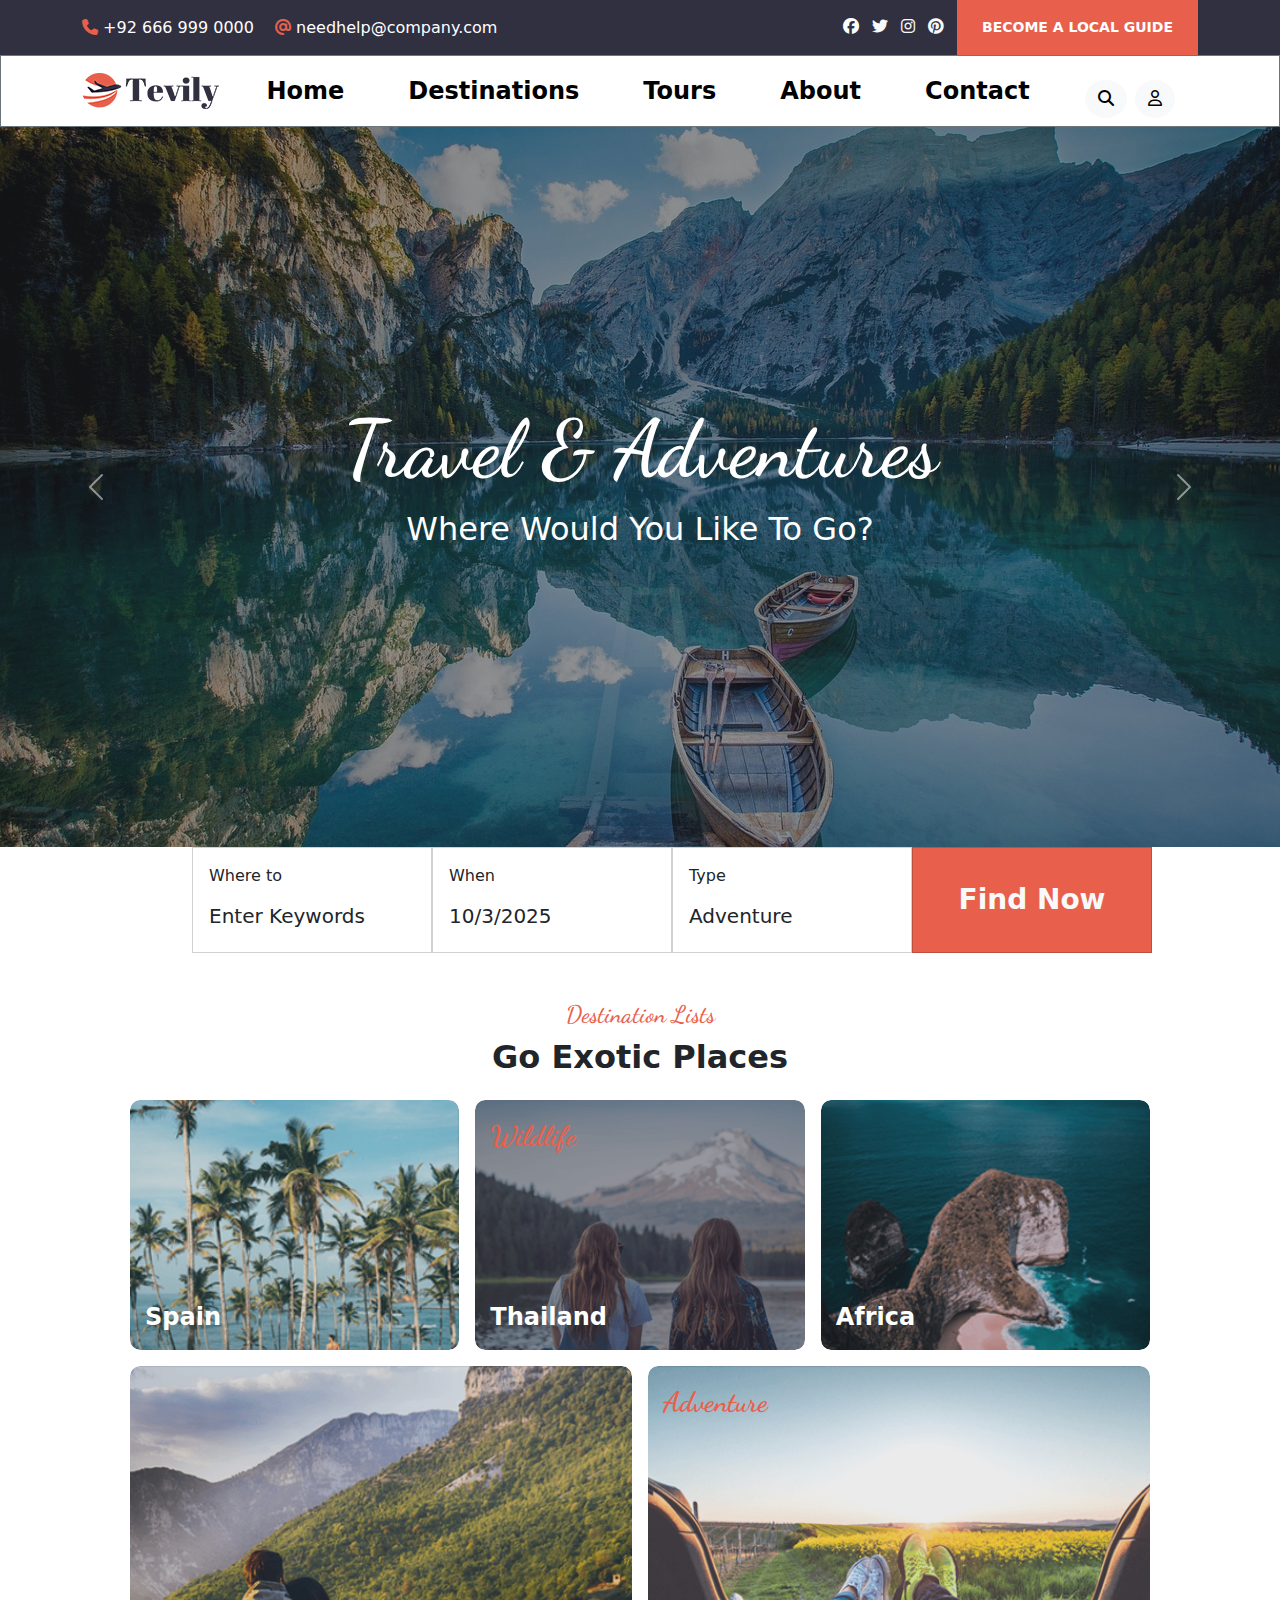
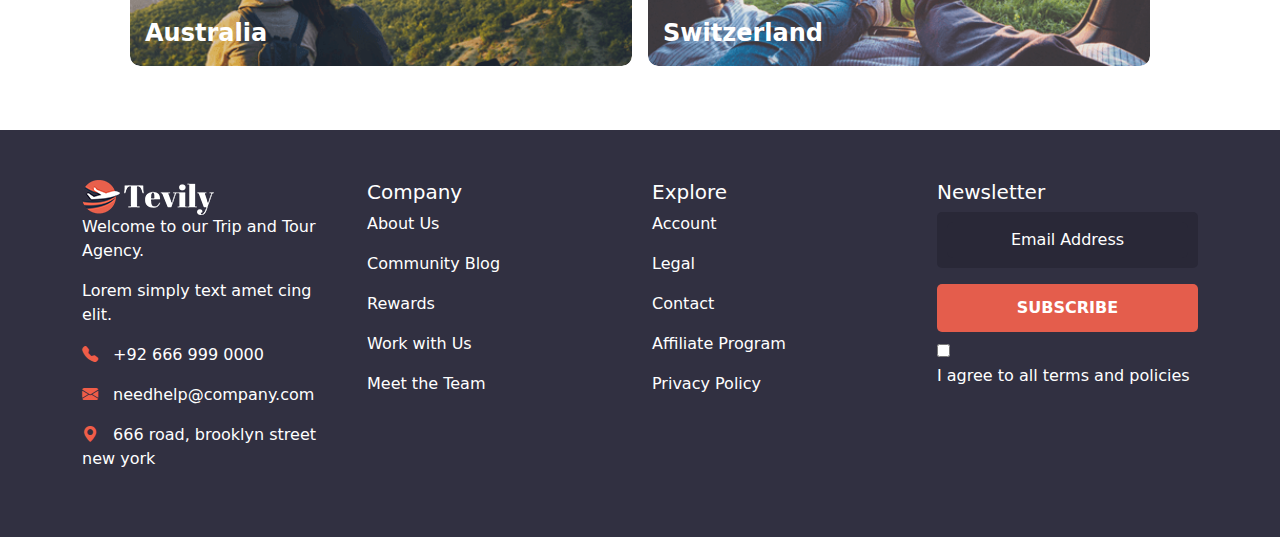
<file: index.html>
<!DOCTYPE html>
<html lang="en">

<head>
  <meta charset="UTF-8" />
  <meta name="viewport" content="width=device-width, initial-scale=1" />
  <title>Tevily </title>
  <!-- ANIMATE.CSS  -->
  <link rel="stylesheet" href="https://cdnjs.cloudflare.com/ajax/libs/animate.css/4.1.1/animate.min.css" />
  <!-- FONTAWSOME  -->
  <link rel="stylesheet" href="https://cdnjs.cloudflare.com/ajax/libs/font-awesome/6.7.2/css/all.min.css" />
  <!-- BOOSTRAP ICONS -->
  <link rel="stylesheet" href="https://cdn.jsdelivr.net/npm/bootstrap-icons/font/bootstrap-icons.css">
  <!-- BOOTSTRAP  -->
  <link href="https://cdn.jsdelivr.net/npm/bootstrap@5.3.0/dist/css/bootstrap.min.css" rel="stylesheet" />
  <!-- <script src="https://cdn.jsdelivr.net/npm/bootstrap@5.3.0/dist/js/bootstrap.bundle.min.js"></script> -->
  <!-- CSS STYLE SHEET -->
  <link rel="stylesheet" href="style.css" />
</head>

<body>
  <!-- Topbar -->
  <div class="topbar text-light">
    <div class="container d-flex justify-content-between align-items-center">
      <div>
        <span><i class="fa-solid fa-phone"></i></span>
        <span class="text-white me-lg-3">+92 666 999 0000</span>
        <span><i class="fa-solid fa-at"></i> </span>
        <span class="text-white"> needhelp@company.com</span>
      </div>
      <div>
        <a href="https:www.facebook.com" class="text-white me-2"><i class="fa-brands fa-facebook"></i></a>
        <a href="https:www.twitter.com" class="text-light me-2"><i class="fa-brands fa-twitter"></i></a>
        <a href="https:www.instagram.com" class="text-light me-2"><i class="fa-brands fa-instagram"></i></a>
        <a href="https:www.printerest.com" class="text-light me-2"><i class="fa-brands fa-pinterest"></i></a>
        <a href="#" class="topbar-btn btn btn-sm py-lg-3 px-lg-4 py-md-3 px-md-3 rounded-0 fw-semibold">BECOME A LOCAL
          GUIDE</a>
      </div>
    </div>
  </div>

  <!-- Navbar -->
  <nav class="navbar navbar-expand-lg bg-white position-sticky top-0 border border-secondary z-3">
    <div class="container ">
      <a class="navbar-brand fw-bold" href="index.html">
        <img src="images/brand-logo.png" alt="Logo" />
      </a>
      <button class="navbar-toggler" type="button" data-bs-toggle="collapse" data-bs-target="#navbarNav">
        <span class="navbar-toggler-icon"></span>
      </button>
      <div class="collapse navbar-collapse justify-content-around fs-4" id="navbarNav">
        <ul class="navbar-nav fw-semibold gap-lg-5 gap-md-3 text-center">
          <li class="nav-links nav-item">
            <a class="navs nav-link active" href="index.html">Home</a>
          </li>
          <li class="nav-links nav-item ">
            <a class="navs nav-link active" href="testing.html">Destinations</a>
          </li>
          <li class="nav-links nav-item">
            <a class="navs nav-link active" href="tour.html">Tours</a>
          </li>
          <li class="nav-links nav-item">
            <a class="navs nav-link active" href="about.html">About</a>
          </li>
          <li class="nav-links nav-item">
            <a class="navs nav-link active" href="contact.html">Contact</a>
          </li>
        </ul>

        <div class="d-lg-flex text-center mt-3">
          <button class="nav-btn btn btn-light rounded-circle me-2 ">
            <i class="fa-solid fa-magnifying-glass"></i>
          </button>
          <button class="nav-btn btn btn-light rounded-circle">
            <i class="fa-regular fa-user"></i>
          </button>
        </div>
      </div>
    </div>
  </nav>
  <!-- HERO SECTION  -->
  <div id="carouselExampleAutoplaying" class="carousel slide" data-bs-ride="carousel" data-bs-pause="false">
    <div class="carousel-inner">
      <!-- card 1  -->
      <div class="carousel-item active">
        <img src="images/hero1.jpg" class="d-block w-100" alt="heroimg1">
        <!-- Overlay -->
        <div class="position-absolute top-0 start-0 w-100 h-100 bg-dark opacity-50"></div>
        <!-- card text  -->
        <div class="hero-text carousel-caption top-0 mt-3 d-flex flex-column justify-content-center">
          <h1 class="display-1 fw-semibold animate__animated  animate__fadeInDownBig">Travel & Adventures</h1>
          <p class="fs-2 animate__animated animate__fadeInUpBig">Where Would You Like To Go?</p>
        </div>
      </div>

      <!-- card 2  -->
      <div class="carousel-item ">
        <img src="images/hero2.jpg" class="d-block w-100" alt="heroimg1">
        <!-- Overlay -->
        <div class="position-absolute top-0 start-0 w-100 h-100 bg-dark opacity-50"></div>
        <!-- card text  -->
        <div class="hero-text carousel-caption top-0 mt-3 d-flex flex-column justify-content-center">
          <h1 class="display-1  fw-semibold animate__animated  animate__fadeInDownBig">Travel & Adventures</h1>
          <p class="fs-2 animate__animated animate__fadeInUpBig">Where Would You Like To Go?</p>
        </div>
      </div>

      <!-- card 3  -->
      <div class="carousel-item ">
        <img src="images/hero3.jpg" class="d-block w-100" alt="heroimg1">
        <!-- Overlay -->
        <div class="position-absolute top-0 start-0 w-100 h-100 bg-dark opacity-50"></div>
        <!-- card text -->
        <div class="hero-text carousel-caption top-0 mt-3 d-flex flex-column justify-content-center">
          <h1 class="display-1  fw-semibold animate__animated animate__fadeInDownBig">Travel & Adventures</h1>
          <p class="fs-2 animate__animated animate__fadeInUpBig">Where Would You Like To Go?</p>
        </div>
      </div>
    </div>

    <button class="carousel-control-prev " type="button" data-bs-target="#carouselExampleAutoplaying"
      data-bs-slide="prev">
      <span class="carousel-control-prev-icon " aria-hidden="true"></span>
      <span class="visually-hidden">Previous</span>
    </button>

    <button class="carousel-control-next " type="button" data-bs-target="#carouselExampleAutoplaying"
      data-bs-slide="next">
      <span class="carousel-control-next-icon" aria-hidden="true"></span>
      <span class="visually-hidden">Next</span>
    </button>
  </div>
  <!-- HERO CARD -->
  <div class="hero-card hero-card-container position-relative w-75 ">
    <div class="row g-0">
      <!-- card 1 -->
      <div class="col-sm-3">
        <div class="h-cardone card rounded-0">
          <div class="card-body ">
            <p class="card-text">Where to</p>
            <h5 class="card-title">Enter Keywords</h5>
          </div>
        </div>
      </div>
      <!-- card 2 -->
      <div class="col-sm-3">
        <div class="card rounded-0">
          <div class="card-body">
            <p class="card-text">When</p>
            <h5 class="card-title">10/3/2025</h5>
          </div>
        </div>
      </div>
      <!-- card 3 -->
      <div class="col-sm-3">
        <div class="card rounded-0">
          <div class="card-body">
            <p class="card-text">Type</p>
            <h5 class="card-title">Adventure</h5>
          </div>
        </div>
      </div>
      <!-- card 4 -->
      <div class="col-sm-3">
        <div class="h-cardtwo card h-100 rounded-0">
          <a href="contact.html"
            class="card-body btn text-light d-flex justify-content-center align-items-center fw-semibold fs-3">Find
            Now</a>
        </div>
      </div>
    </div>
  </div>

  <!-- DESTINATION PLACES-->
  <div class="container text-center my-5">
      <h6 class="des-head fs-4">Destination Lists</h6>
      <h2 class="fw-bold">Go Exotic Places</h2>

      <div class="row g-3 py-3 px-5 ">
        <!-- Spain -->
        <div class="des-eff col-md-4">
          <div class="destination-card">
            <img src="images/places1.png" alt="Spain">
            <div class="destination-text">Spain</div>
          </div>
        </div>

        <!-- Thailand -->
        <div class="col-md-4">
          <div class="destination-card">
            <img src="images/places2.png" alt="Thailand">
            <div class="des-head fs-3 destination-tag">Wildlife</div>
            <div class="destination-text">Thailand</div>
          </div>
        </div>

        <!-- Africa -->
        <div class="col-md-4">
          <div class="destination-card">
            <img src="images/places3.png" alt="Africa">
            <div class="destination-text">Africa</div>
          </div>
        </div>

        <!-- Australia (bigger) -->
        <div class="col-md-6">
          <div class="destination-card large-card">
            <img src="images/places4.png" alt="Australia">
            <div class="destination-text">Australia</div>
          </div>
        </div>

        <!-- Switzerland (bigger) -->
        <div class="col-md-6">
          <div class="destination-card large-card">
            <img src="images/places5.png" alt="Switzerland">
            <div class="des-head fs-3 destination-tag">Adventure</div>
            <div class="destination-text">Switzerland</div>
          </div>
        </div>
      </div>
    </div>

  <!-- FOOTER -->
  <footer class="footer">
    <div class="container">
      <div class="row">
        <div class="f col-md-3">
          <img src="images/footer-logo.png" alt="logo">
          <p>Welcome to our Trip and Tour Agency.</p>
          <p>Lorem simply text amet cing elit.</p>
          <p> <span class="icon"><i class="bi bi-telephone-fill"></i> </span>+92 666 999 0000</p>
          <p><span class="icon"><i class="bi bi-envelope-fill"></i></span> needhelp@company.com</p>
          <p><span class="icon"><i class="bi bi-geo-alt-fill"></i></span> 666 road, brooklyn street new york</p>
        </div>
        <div class="col-md-3">
          <h5 class="text-white">Company</h5>
          <p><a href="about.html">About Us</a></p>
          <p><a href="#">Community Blog</a></p>
          <p><a href="#">Rewards</a></p>
          <p><a href="contact.html">Work with Us</a></p>
          <p><a href="#">Meet the Team</a></p>
        </div>
        <div class="col-md-3">
          <h5 class="text-white">Explore</h5>
          <p><a href="#">Account</a></p>
          <p><a href="#">Legal</a></p>
          <p><a href="contact.html">Contact</a></p>
          <p><a href="#">Affiliate Program</a></p>
          <p><a href="#">Privacy Policy</a></p>
        </div>
        <div class="col-md-3">
          <h5 class="text-white">Newsletter</h5>
          <div class="subscribe-box">
            <input type="email" class="form-control" placeholder="Email Address">
          </div>
          <button class="subscribe-btn mt-3">SUBSCRIBE</button>
          <div class="mt-2">
            <input type="checkbox" id="terms">
            <label for="terms" class="text-white">I agree to all terms and policies</label>
          </div>
        </div>
      </div>
    </div>
  </footer>



  <script src="https://cdn.jsdelivr.net/npm/bootstrap-icons/font/bootstrap-icons.css"></script>
</body>

</html>
</file>
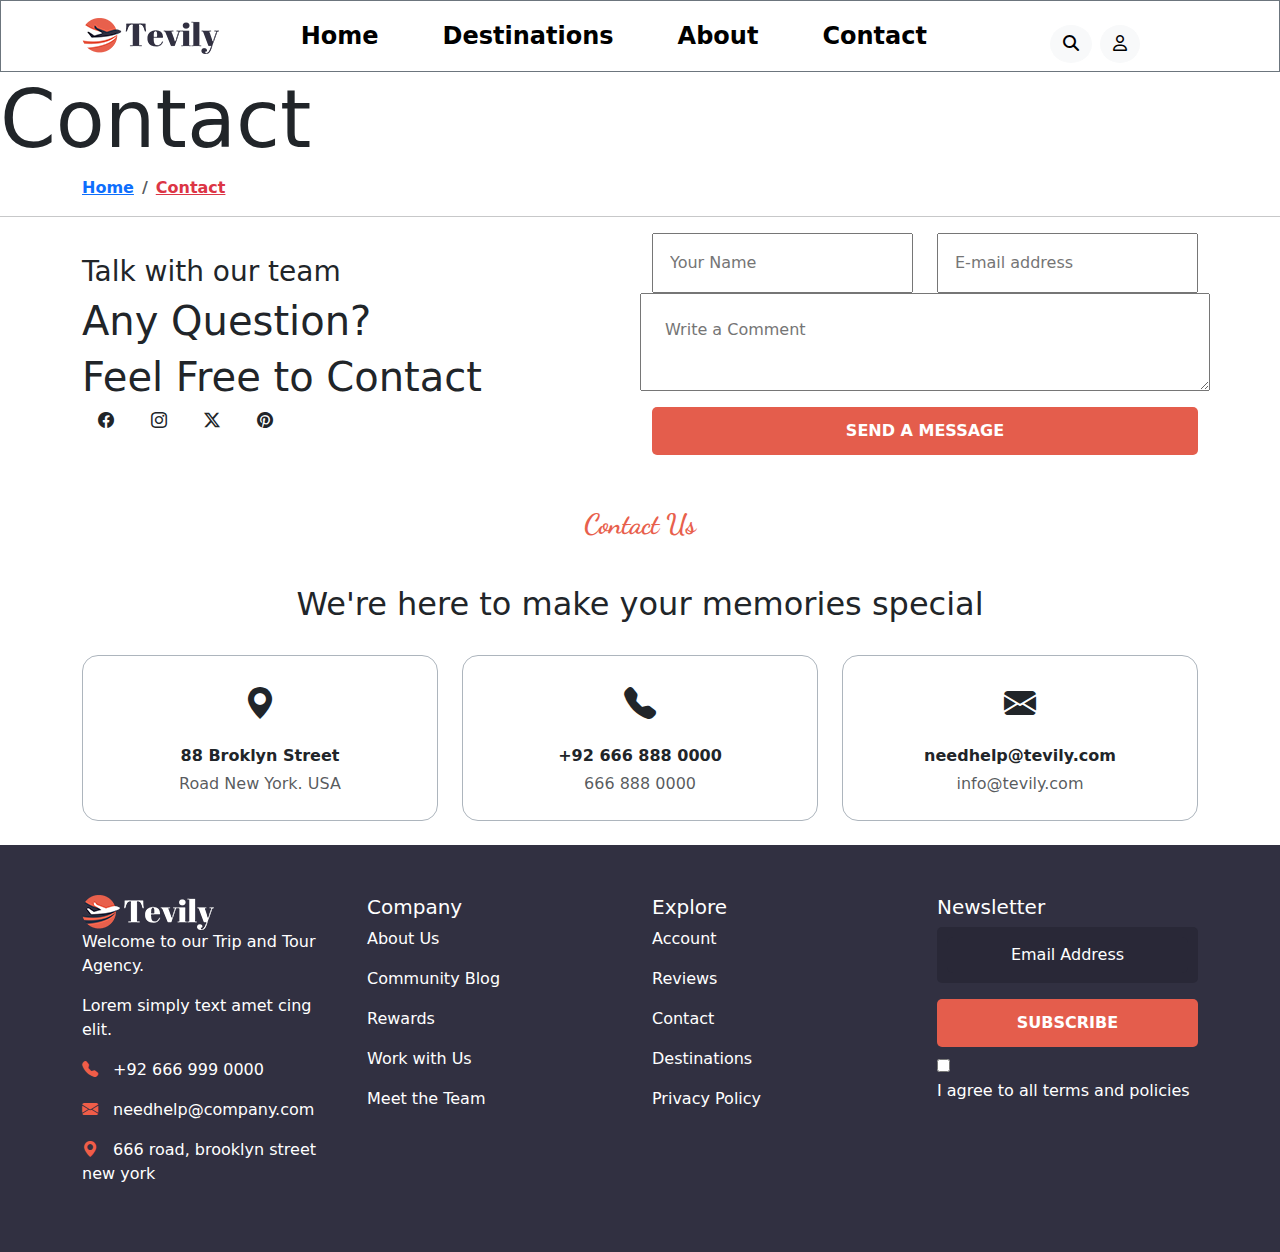
<file: contact.html>
<!DOCTYPE html>
<html lang="en">

<head>
  <meta charset="UTF-8">
  <meta name="viewport" content="width=device-width, initial-scale=1.0">
  <title>Contact Page</title>
  <!-- ANIMATE.CSS  -->
  <link rel="stylesheet" href="https://cdnjs.cloudflare.com/ajax/libs/animate.css/4.1.1/animate.min.css" />
  <!-- FONTAWSOME  -->
  <link rel="stylesheet" href="https://cdnjs.cloudflare.com/ajax/libs/font-awesome/6.7.2/css/all.min.css" />
  <!-- BOOSTRAP ICONS -->
  <link rel="stylesheet" href="https://cdn.jsdelivr.net/npm/bootstrap-icons/font/bootstrap-icons.css">
  <!-- BOOTSTRAP  -->
  <link href="https://cdn.jsdelivr.net/npm/bootstrap@5.3.0/dist/css/bootstrap.min.css" rel="stylesheet" />
  <!-- CSS STYLE SHEET -->
  <link rel="stylesheet" href="style.css" />
</head>

<body>
  <!-- Navbar -->
  <nav class="navbar navbar-expand-lg bg-white position-sticky top-0 border border-secondary z-3">
    <div class="container ">
      <a class="navbar-brand fw-bold" href="index.html">
        <img src="images/brand-logo.png" alt="Logo" />
      </a>
      <button class="navbar-toggler" type="button" data-bs-toggle="collapse" data-bs-target="#navbarNav">
        <span class="navbar-toggler-icon"></span>
      </button>
      <div class="collapse navbar-collapse justify-content-around fs-4" id="navbarNav">
        <ul class="navbar-nav fw-semibold gap-lg-5 gap-md-3 text-center">
          <li class="nav-links nav-item">
            <a class="navs nav-link active" href="index.html">Home</a>
          </li>
          <li class="nav-links nav-item ">
            <a class="navs nav-link active" href="destination.html">Destinations</a>
          </li>
          <li class="nav-links nav-item">
            <a class="navs nav-link active" href="about/about.html">About</a>
          </li>
          <li class="nav-links nav-item">
            <a class="navs nav-link active" href="contact.html">Contact</a>
          </li>
        </ul>

        <div class="d-lg-flex text-center mt-3">
          <a href="destination.html"><button class="nav-btn btn btn-light rounded-circle me-2 ">
              <i class="fa-solid fa-magnifying-glass"></i>
            </button></a>

          <a href="contact.html">
            <button class="nav-btn btn btn-light rounded-circle">
              <i class="fa-regular fa-user"></i>
            </button>
          </a>
        </div>
      </div>
    </div>
  </nav>
  <!-- CONTACT BANNER SECTION -->
  <section class="con-banner">
    <h1 class="display-1">Contact</h1>
  </section>

  <!-- CONTACT BREADCRUMB SECTION -->
  <div class="container breadcrumb-container">
    <nav aria-label="breadcrumb">
      <ol class="breadcrumb mb-0">
        <li class="breadcrumb-item fw-bold"><a href="index.html">Home</a></li>
        <li class="breadcrumb-item active fw-bold " aria-current="page"><a href="about.html"
            class="text-danger">Contact</a></li>
      </ol>
    </nav>
  </div>
  <hr>

  <!-- CONTACT HERO SECTION  -->
  <section class="con-section">
    <div class="container">
      <div class="row align-items-center">
        <!--CONTACT HERO SECTION LEFT SIDE -->
        <div class="con-left-sec col-md-6">
          <h3> Talk with our team</h3>
          <h1>Any Question?</h1>
          <h1>Feel Free to Contact</h1>
          <div class="con-socials">
            <span class="p-2 m-2 rounded-pill"><i class="bi bi-facebook"></i></span>
            <span class="p-2 m-2 rounded-pill"><i class="bi bi-instagram"></i></span>
            <span class="p-2 m-2 rounded-pill"><i class="bi bi-twitter-x"></i></span>
            <span class="p-2 m-2 rounded-pill"><i class="bi bi-pinterest"></i></span>
          </div>
        </div>
        <!--CONTACT HERO SECTION RIGHT SIDE -->
        <div class="con-right-sec  col-md-6">
          <div class="row">
            <div class="col-md-6">
              <input type="text" placeholder="Your Name" class="cont-inp p-3 w-100" required>
            </div>
            <div class="col-md-6">
              <input type="email" placeholder="E-mail address" class="cont-inp p-3 w-100" required>
            </div>
          </div>
          <div class="row">
            <textarea name="" id="" placeholder="Write a Comment" class="cont-inp p-4"></textarea>
          </div>
          <button class="subscribe-btn mt-3">SEND A MESSAGE</button>
        </div>
      </div>
    </div>
  </section>
<!-- CONTACT DETAILS CARDS -->
  <div class="container mt-5">
    <p class="ab-p fw-bold fs-3 d-flex justify-content-center ">Contact Us</p>
    <h2 class="team-title py-4 d-flex justify-content-center ">We're here to make your memories special</h2>
    <div class="row text-center">
      <!-- Card 1 -->
      <div class="col-md-4 mb-4 ">
        <div class="p-4 border border-dark-subtle rounded-4 con-cards">
          <div class="mb-3">
            <i class="bi bi-geo-alt-fill fs-2 text-dark"></i>
          </div>
          <p class="mb-1 fw-semibold">88 Broklyn Street</p>
          <p class="mb-0 text-muted">Road New York. USA</p>
        </div>
      </div>
  
      <!-- Card 2 -->
      <div class="col-md-4 mb-4">
        <div class="p-4 border border-dark-subtle rounded-4 con-cards">
          <div class="mb-3">
            <i class="bi bi-telephone-fill fs-2 text-dark"></i>
          </div>
          <p class="mb-1 fw-semibold">+92 666 888 0000</p>
          <p class="mb-0 text-muted">666 888 0000</p>
        </div>
      </div>
  
      <!--Card 3 -->
      <div class="col-md-4 mb-4 ">
        <div class="p-4 border border-dark-subtle rounded-4 con-cards">
          <div class="mb-3">
            <i class="bi bi-envelope-fill fs-2 text-dark"></i>
          </div>
          <p class="mb-1 fw-semibold">needhelp@tevily.com</p>
          <p class="mb-0 text-muted">info@tevily.com</p>
        </div>
      </div>
    </div>
  </div>
  
 <!-- FOOTER -->
 <footer class="footer">
  <div class="container">
    <div class="row">
      <div class="f col-md-3">
        <img src="images/footer-logo.png" alt="logo">
        <p>Welcome to our Trip and Tour Agency.</p>
        <p>Lorem simply text amet cing elit.</p>
        <p> <span class="icon"><i class="bi bi-telephone-fill"></i> </span>+92 666 999 0000</p>
        <p><span class="icon"><i class="bi bi-envelope-fill"></i></span> needhelp@company.com</p>
        <p><span class="icon"><i class="bi bi-geo-alt-fill"></i></span> 666 road, brooklyn street new york</p>
      </div>
      <div class="col-md-3">
        <h5 class="text-white">Company</h5>
        <p><a href="about.html">About Us</a></p>
        <p><a href="about/about.html">Community Blog</a></p>
        <p><a href="destination.html">Rewards</a></p>
        <p><a href="contact.html">Work with Us</a></p>
        <p><a href="about/about.html">Meet the Team</a></p>
      </div>
      <div class="col-md-3">
        <h5 class="text-white">Explore</h5>
        <p><a href="contact.html">Account</a></p>
        <p><a href="about/about.html">Reviews</a></p>
        <p><a href="contact.html">Contact</a></p>
        <p><a href="destination.html">Destinations</a></p>
        <p><a href="contact.html">Privacy Policy</a></p>
      </div>
      <div class="col-md-3">
        <h5 class="text-white">Newsletter</h5>
        <div class="subscribe-box">
          <input type="email" class="form-control" placeholder="Email Address">
        </div>
        <button class="subscribe-btn mt-3">SUBSCRIBE</button>
        <div class="mt-2">
          <input type="checkbox" id="terms">
          <label for="terms" class="text-white">I agree to all terms and policies</label>
        </div>
      </div>
    </div>
  </div>
</footer>


  <script src="bootstrap-5.3.3-dist/js/bootstrap.min.js"></script>
</body>

</html>
</file>
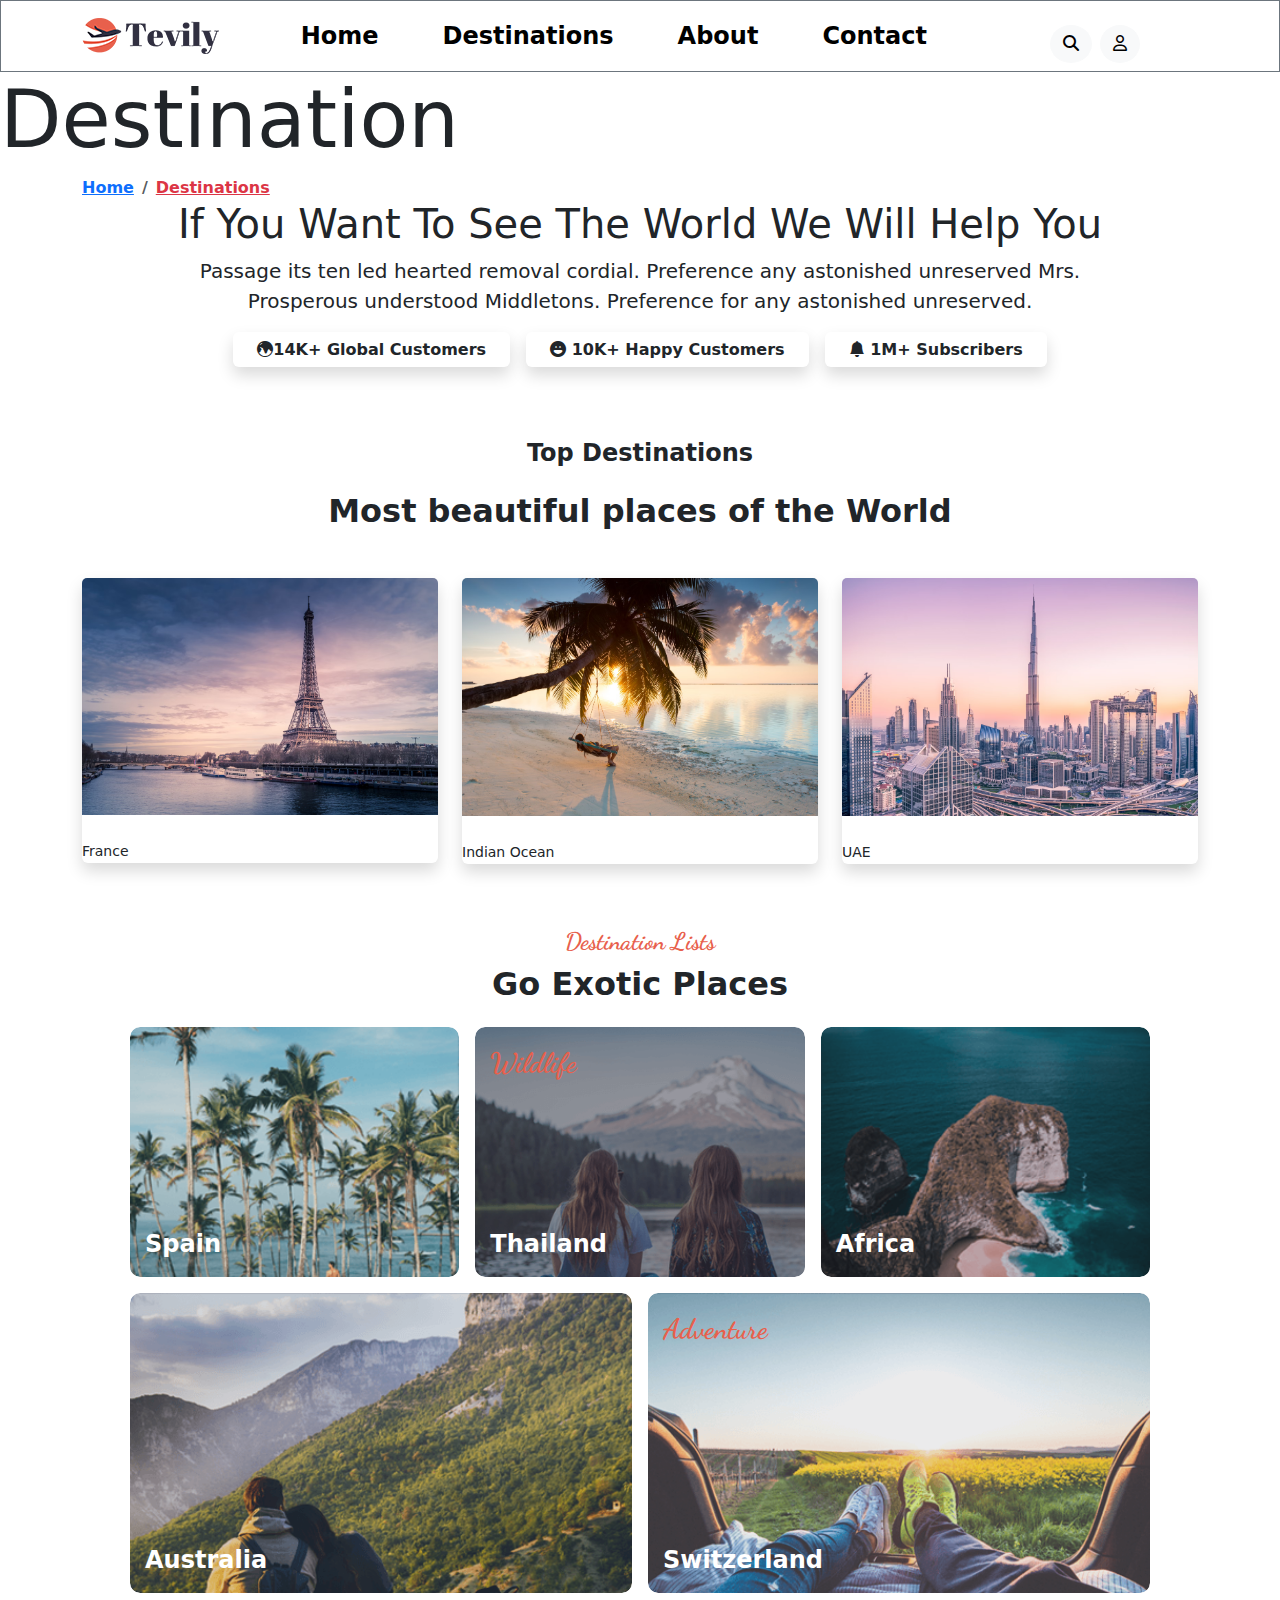
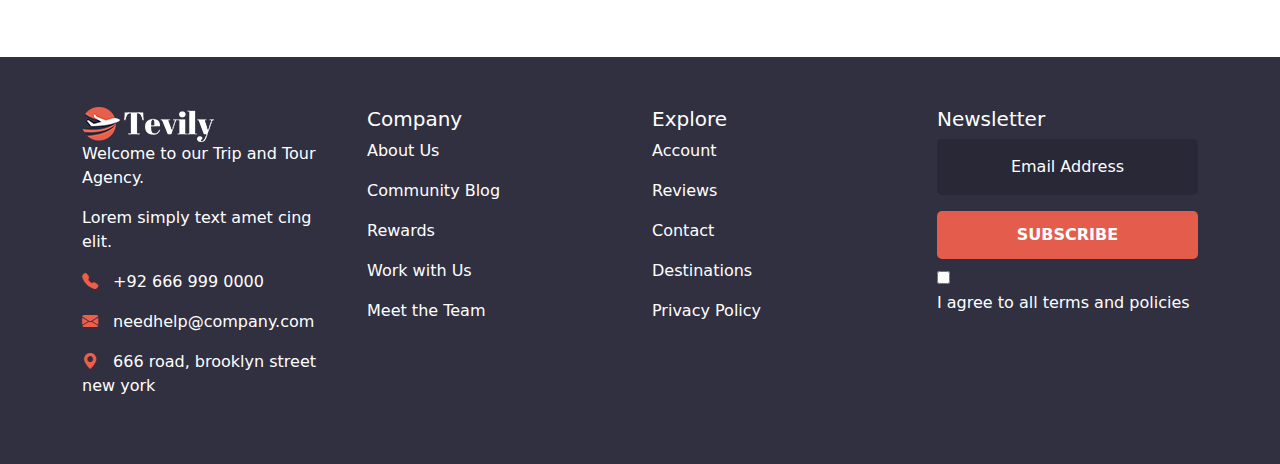
<file: destination.html>
<!DOCTYPE html>
<html lang="en">

<head>
    <meta charset="UTF-8">
    <meta name="viewport" content="width=device-width, initial-scale=1.0">
    <title>Destnations</title>
    <!-- ANIMATE.CSS  -->
    <link rel="stylesheet" href="https://cdnjs.cloudflare.com/ajax/libs/animate.css/4.1.1/animate.min.css" />
    <!-- FONTAWSOME  -->
    <link rel="stylesheet" href="https://cdnjs.cloudflare.com/ajax/libs/font-awesome/6.7.2/css/all.min.css" />
    <!-- BOOSTRAP ICONS -->
    <link rel="stylesheet" href="https://cdn.jsdelivr.net/npm/bootstrap-icons/font/bootstrap-icons.css">
    <!-- BOOTSTRAP  -->
    <link href="https://cdn.jsdelivr.net/npm/bootstrap@5.3.0/dist/css/bootstrap.min.css" rel="stylesheet" />
    <!-- CSS STYLE SHEET -->
    <link rel="stylesheet" href="style.css" />
</head>

<body>
     <!-- Navbar -->
  <nav class="navbar navbar-expand-lg bg-white position-sticky top-0 border border-secondary z-3">
    <div class="container ">
      <a class="navbar-brand fw-bold" href="index.html">
        <img src="images/brand-logo.png" alt="Logo" />
      </a>
      <button class="navbar-toggler" type="button" data-bs-toggle="collapse" data-bs-target="#navbarNav">
        <span class="navbar-toggler-icon"></span>
      </button>
      <div class="collapse navbar-collapse justify-content-around fs-4" id="navbarNav">
        <ul class="navbar-nav fw-semibold gap-lg-5 gap-md-3 text-center">
          <li class="nav-links nav-item">
            <a class="navs nav-link active" href="index.html">Home</a>
          </li>
          <li class="nav-links nav-item ">
            <a class="navs nav-link active" href="destination.html">Destinations</a>
          </li>
          <li class="nav-links nav-item">
            <a class="navs nav-link active" href="about/about.html">About</a>
          </li>
          <li class="nav-links nav-item">
            <a class="navs nav-link active" href="contact.html">Contact</a>
          </li>
        </ul>

        <div class="d-lg-flex text-center mt-3">
          <a href="destination.html"><button class="nav-btn btn btn-light rounded-circle me-2 ">
              <i class="fa-solid fa-magnifying-glass"></i>
            </button></a>

          <a href="contact.html">
            <button class="nav-btn btn btn-light rounded-circle">
              <i class="fa-regular fa-user"></i>
            </button>
          </a>
        </div>
      </div>
    </div>
  </nav>
    <!-- Banner Section -->
    <section class="des-banner">
        <h1 class="display-1">Destination</h1>
    </section>

    <!-- Breadcrumb Section -->
    <div class="container breadcrumb-container">
        <nav aria-label="breadcrumb">
            <ol class="breadcrumb mb-0">
                <li class="breadcrumb-item fw-bold"><a href="index.html">Home</a></li>
                <li class="breadcrumb-item active fw-bold " aria-current="page"><a href="about.html"
                        class="text-danger">Destinations</a></li>
            </ol>
        </nav>
    </div>

    <!--DESTINATON HERO SECTION  -->
    <section>
        <div class="container">
            <div class="row mb-5">
                <div class="col-xl-10 mx-auto text-center">
                    <!-- Title -->
                    <h1 class="hero-head">If You Want To See The World We Will Help You</h1>
                    <p class="lead">Passage its ten led hearted removal cordial. Preference any astonished unreserved
                        Mrs. Prosperous understood Middletons. Preference for any astonished unreserved.</p>

                    <div class="hstack gap-3 flex-wrap justify-content-center">
                        <!-- Item 1-->
                        <h6 class="bg-mode shadow rounded-2 fw-bold d-inline-block py-2 px-4 des-hero-buttons">
                            <i class="bi bi-globe-central-south-asia blue-icon"></i>14K+ Global Customers
                        </h6>

                        <!-- Item 2-->
                        <h6 class="bg-mode shadow rounded-2 fw-bold d-inline-block py-2 px-4 des-hero-buttons">
                            <i class="bi bi-emoji-laughing-fill yellow-icon"></i>
                            10K+ Happy Customers
                        </h6>

                        <!-- Item 3-->
                        <h6 class="bg-mode shadow rounded-2 fw-bold d-inline-block py-2 px-4 des-hero-buttons">
                            <i class="bi bi-bell-fill red-icon"></i>
                            1M+ Subscribers
                        </h6>
                    </div>
                </div>
            </div>
            <!-- Row END  -->

            <!-- Image START -->
            <!-- <div class="row g-4 align-items-center">
			<!-- Image -->
            <!-- <div class="col-md-6">
				<img src="images/des-hero1.jpg" class="rounded-3" alt="">
			</div>

			<div class="col-md-6">
				<div class="row g-4"> -->
            <!-- Image -->
            <!-- <div class="col-md-8">
						<img src="images/des-hero2.jpg" class="rounded-3" alt="">
					</div> -->

            <!-- Image -->
            <!-- <div class="col-12">
						<img src="images/des-hero3.jpg" class="rounded-3" alt="">
					</div>
				</div>
			</div>
		</div> -->
            <!-- Image END -->
        </div>
    </section>

<!-- TOP DESTINATIONS SECTION -->
<section class="destinations py-3">
  <div class="container">
    <h5 class="text-center mb-4 fs-4 fw-bold animate__animated animate__fadeInDown">Top Destinations</h5>
    <h2 class="text-center mb-5 animate__animated animate__fadeIn animate__delay-1s fw-bold">
       Most beautiful places of the World
    </h2>
    <div class="row g-4">

      <!-- Card 1 (PARIS)-->
      <div class="col-md-4 animate__animated animate__zoomIn">
        <div class="card destination-card2 border-0 shadow">
          <div class="destination-image">
            <img src="images/paris.jpg" class="card-img-top" alt="Paris">
            <div class="destination-overlay">
              <h5 class="text-white mb-0">Paris</h5>
              <small>France</small>
            </div>
          </div>
        </div>
      </div>

      <!-- Card 2 (MALDIVES)-->
      <div class="col-md-4 animate__animated animate__zoomIn animate__delay-1s">
        <div class="card destination-card2 border-0 shadow">
          <div class="destination-image">
            <img src="images/maldives.jpg" class="card-img-top" alt="Maldives">
            <div class="destination-overlay">
              <h5 class="text-white mb-0">Maldives</h5>
              <small>Indian Ocean</small>
            </div>
          </div>
        </div>
      </div>

      <!-- Card 3 (DUBAI)-->
      <div class="col-md-4 animate__animated animate__zoomIn animate__delay-2s">
        <div class="card destination-card2 border-0 shadow">
          <div class="destination-image">
            <img src="images/dubai.jpg" class="card-img-top" alt="Dubai">
            <div class="destination-overlay">
              <h5 class="text-white mb-0">Dubai</h5>
              <small>UAE</small>
            </div>
          </div>
        </div>
      </div>

    </div>
  </div>
</section>

<!-- DESTINATION PLACES-->
<div class="container text-center my-5">
    <h6 class="des-head fs-4 fw-bold animate__animated animate__fadeInDown">Destination Lists</h6>
    <h2 class="fw-bold animate__animated animate__fadeIn animate__delay-1s">Go Exotic Places</h2>

    <div class="row g-3 py-3 px-5 ">
      <!-- Spain -->
      <div class="des-eff col-md-4">
        <div class="destination-card">
          <img src="images/places1.png" alt="Spain">
          <div class="destination-text">Spain</div>
        </div>
      </div>

      <!-- Thailand -->
      <div class="des-eff col-md-4">
        <div class="destination-card">
          <img src="images/places2.png" alt="Thailand">
          <div class="des-head fs-3 destination-tag">Wildlife</div>
          <div class="destination-text">Thailand</div>
        </div>
      </div>

      <!-- Africa -->
      <div class="des-eff col-md-4">
        <div class="destination-card">
          <img src="images/places3.png" alt="Africa">
          <div class="destination-text">Africa</div>
        </div>
      </div>

      <!-- Australia -->
      <div class="des-eff col-md-6 ">
        <div class="destination-card large-card">
          <img src="images/places4.png" alt="Australia">
          <div class="destination-text">Australia</div>
        </div>
      </div>

      <!-- Switzerland -->
      <div class="des-eff col-md-6">
        <div class="destination-card large-card">
          <img src="images/places5.png" alt="Switzerland">
          <div class="des-head fs-3 destination-tag">Adventure</div>
          <div class="destination-text">Switzerland</div>
        </div>
      </div>
    </div>
  </div>

   <!-- FOOTER -->
   <footer class="footer">
    <div class="container">
      <div class="row">
        <div class="f col-md-3">
          <img src="images/footer-logo.png" alt="logo">
          <p>Welcome to our Trip and Tour Agency.</p>
          <p>Lorem simply text amet cing elit.</p>
          <p> <span class="icon"><i class="bi bi-telephone-fill"></i> </span>+92 666 999 0000</p>
          <p><span class="icon"><i class="bi bi-envelope-fill"></i></span> needhelp@company.com</p>
          <p><span class="icon"><i class="bi bi-geo-alt-fill"></i></span> 666 road, brooklyn street new york</p>
        </div>
        <div class="col-md-3">
          <h5 class="text-white">Company</h5>
          <p><a href="about.html">About Us</a></p>
          <p><a href="about/about.html">Community Blog</a></p>
          <p><a href="destination.html">Rewards</a></p>
          <p><a href="contact.html">Work with Us</a></p>
          <p><a href="about/about.html">Meet the Team</a></p>
        </div>
        <div class="col-md-3">
          <h5 class="text-white">Explore</h5>
          <p><a href="contact.html">Account</a></p>
          <p><a href="about/about.html">Reviews</a></p>
          <p><a href="contact.html">Contact</a></p>
          <p><a href="destination.html">Destinations</a></p>
          <p><a href="contact.html">Privacy Policy</a></p>
        </div>
        <div class="col-md-3">
          <h5 class="text-white">Newsletter</h5>
          <div class="subscribe-box">
            <input type="email" class="form-control" placeholder="Email Address">
          </div>
          <button class="subscribe-btn mt-3">SUBSCRIBE</button>
          <div class="mt-2">
            <input type="checkbox" id="terms">
            <label for="terms" class="text-white">I agree to all terms and policies</label>
          </div>
        </div>
      </div>
    </div>
  </footer>

  <script src="bootstrap-5.3.3-dist/js/bootstrap.min.js"></script>
</body>

</html>
</file>
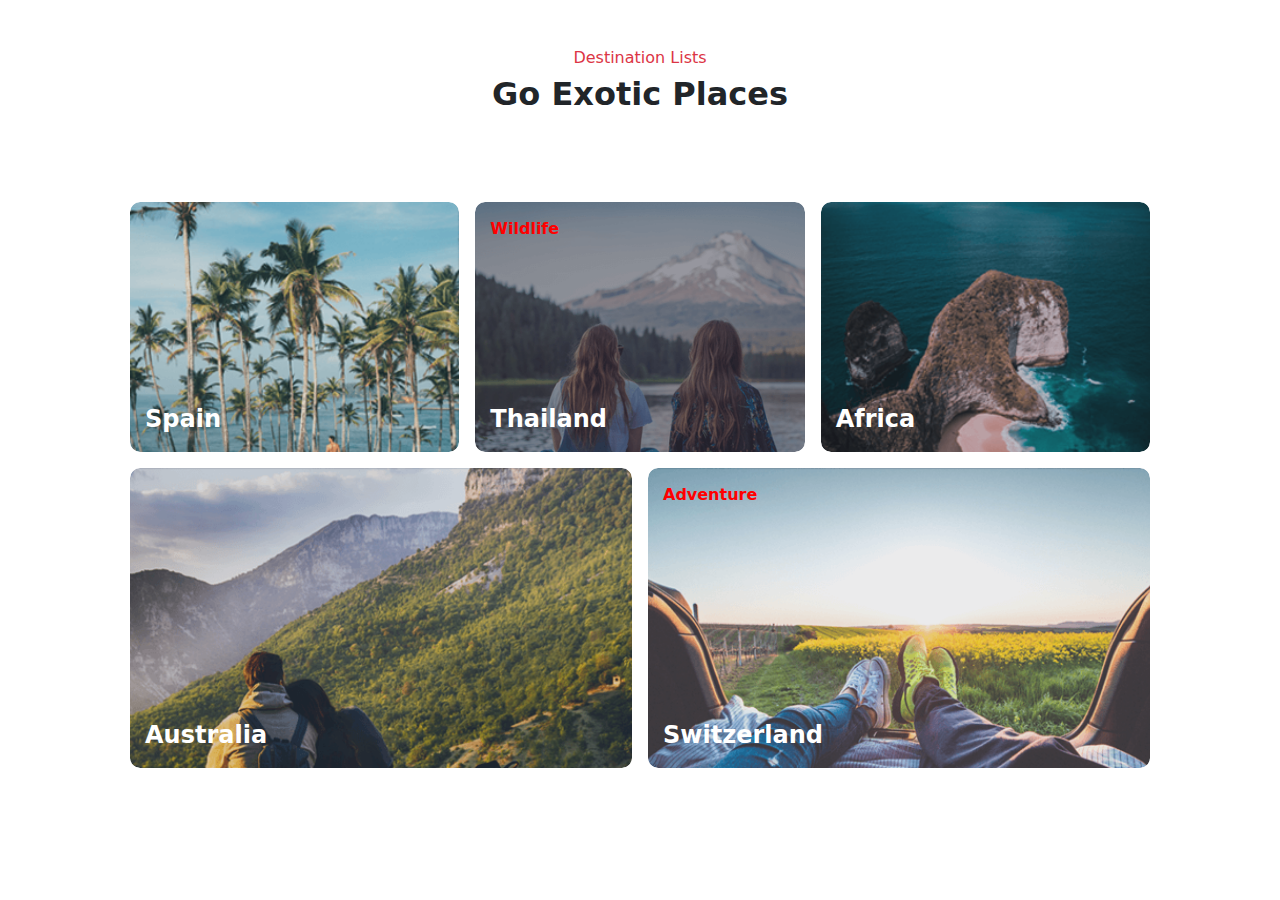
<file: testing.html>
<!DOCTYPE html>
<html lang="en">
<head>
    <meta charset="UTF-8">
    <meta name="viewport" content="width=device-width, initial-scale=1">
    <title>Go Exotic Places</title>
    <link href="https://cdn.jsdelivr.net/npm/bootstrap@5.3.0/dist/css/bootstrap.min.css" rel="stylesheet">
    <style>
        .destination-card {
            position: relative;
            overflow: hidden;
            border-radius: 10px;
            height: 250px; /* Fixed height for consistency */
        }
        .destination-card img {
            width: 100%;
            height: 100%;
            object-fit: cover;
            border-radius: 10px;
        }
        .destination-text {
            position: absolute;
            bottom: 15px;
            left: 15px;
            color: white;
            font-size: 1.5rem;
            font-weight: bold;
        }
        .destination-tag {
            position: absolute;
            top: 15px;
            left: 15px;
            color: red;
            font-size: 1rem;
            font-weight: bold;
        }
        /* Adjust height for larger images */
        .large-card {
            height: 300px;
        }
    </style>
</head>
<body>

<div class="container text-center my-5">
    <h6 class="text-danger">Destination Lists</h6>
    <h2 class="fw-bold">Go Exotic Places</h2>

    <div class="row g-3 mt-4 p-5 ">
        <!-- Spain -->
        <div class="col-md-4">
            <div class="destination-card">
                <img src="images/places1.png" alt="Spain">
                <div class="destination-text">Spain</div>
            </div>
        </div>

        <!-- Thailand (smaller but aligned) -->
        <div class="col-md-4">
            <div class="destination-card">
                <img src="images/places2.png" alt="Thailand">
                <div class="destination-tag">Wildlife</div>
                <div class="destination-text">Thailand</div>
            </div>
        </div>

        <!-- Africa -->
        <div class="col-md-4">
            <div class="destination-card">
                <img src="images/places3.png" alt="Africa">
                <div class="destination-text">Africa</div>
            </div>
        </div>

        <!-- Australia (bigger) -->
        <div class="col-md-6">
            <div class="destination-card large-card">
                <img src="images/places4.png" alt="Australia">
                <div class="destination-text">Australia</div>
            </div>
        </div>

        <!-- Switzerland (bigger) -->
        <div class="col-md-6">
            <div class="destination-card large-card">
                <img src="images/places5.png" alt="Switzerland">
                <div class="destination-tag">Adventure</div>
                <div class="destination-text">Switzerland</div>
            </div>
        </div>
    </div>
</div>

</body>
</html>
</file>
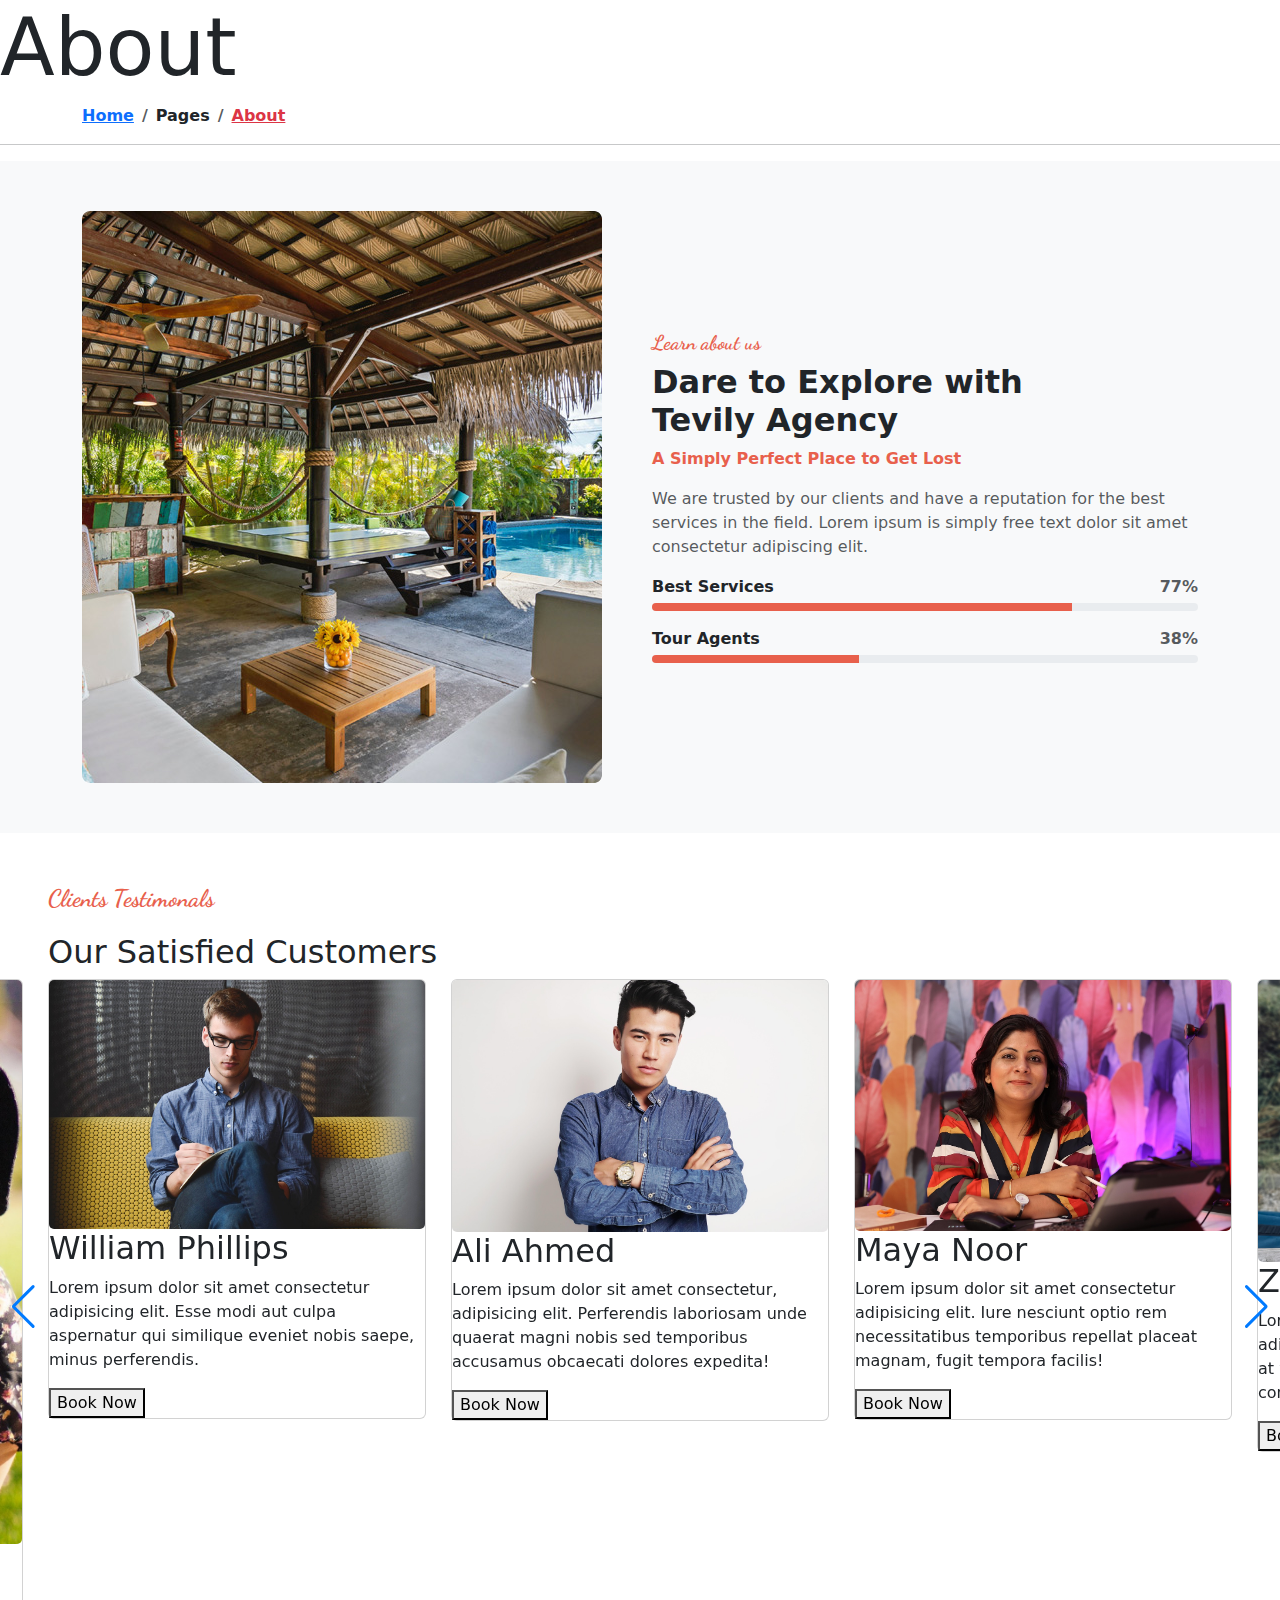
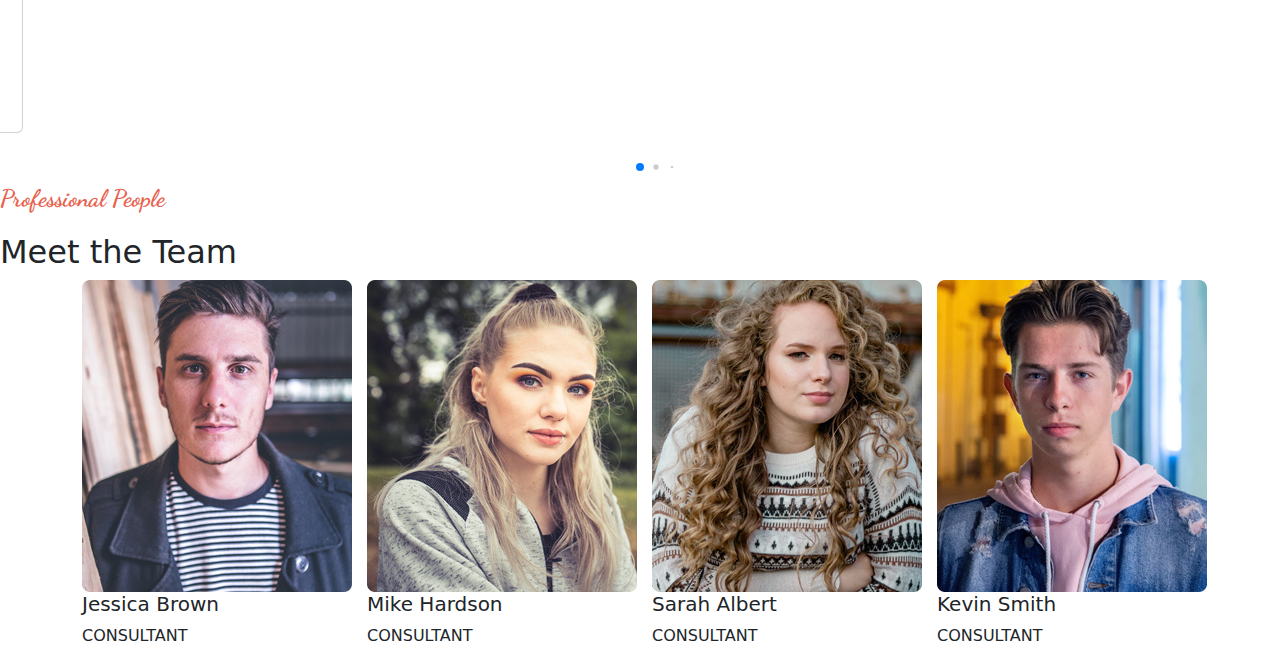
<file: about/about.html>
<!DOCTYPE html>
<html lang="en">

<head>
  <meta charset="UTF-8" />
  <meta name="viewport" content="width=device-width, initial-scale=1.0" />
  <title>About Tevily </title>
  <!-- ANIMATE.CSS  -->
  <link rel="stylesheet" href="https://cdnjs.cloudflare.com/ajax/libs/animate.css/4.1.1/animate.min.css" />
  <!-- FONTAWSOME  -->
  <link rel="stylesheet" href="https://cdnjs.cloudflare.com/ajax/libs/font-awesome/6.7.2/css/all.min.css" />
  <!-- BOOTSTRAP  -->
  <link href="https://cdn.jsdelivr.net/npm/bootstrap@5.3.0/dist/css/bootstrap.min.css" rel="stylesheet" />
  <link rel="stylesheet" href="../style.css" />
  <!-- Swiper CSS -->
  <link rel="stylesheet" href="swiper-bundle.min.css">
  <link rel="stylesheet" href="https://fonts.googleapis.com/css2?family=Poppins:wght@300;400;500;600&display=swap">
</head>

<body>
  <!-- Banner Section -->
  <section class="ab-banner">
    <h1 class="display-1">About</h1>
  </section>

  <!-- Breadcrumb Section -->
  <div class="container breadcrumb-container">
    <nav aria-label="breadcrumb">
      <ol class="breadcrumb mb-0">
        <li class="breadcrumb-item fw-bold"><a href="index.html">Home</a></li>
        <li class="breadcrumb-item fw-bold">Pages</li>
        <li class="breadcrumb-item active fw-bold " aria-current="page"><a href="about.html"
            class="text-danger">About</a></li>
      </ol>
    </nav>
  </div>
  <hr>
  <!-- ABOUT HERO SECTION  -->
  <section class="about-section">
    <div class="container">
      <div class="row align-items-center">
        <div class="col-md-6">
          <img src="../images/about2.jpg" alt="About Us" class="abt-img img-fluid rounded" />
        </div>
        <div class="col-md-6">
          <h5 class="ab-p fw-bold">Learn about us</h5>
          <h2 class="ab-h fw-bold">
            Dare to Explore with <br />
            Tevily Agency
          </h2>
          <p class="highlight fw-bold">A Simply Perfect Place to Get Lost</p>
          <p class="text-muted">
            We are trusted by our clients and have a reputation for the best
            services in the field. Lorem ipsum is simply free text dolor sit
            amet consectetur adipiscing elit.
          </p>

          <div class="mb-3">
            <p class="mb-1 fw-bold">Best Services
              <span class="float-end text-muted">77%</span>
            </p>
            <div class="progress" style="height: 8px">
              <div class="progress-bar bg-var animate__animated animate__fadeInLeft" role="progressbar"
                style="width: 77%" aria-valuenow="77" aria-valuemin="0" aria-valuemax="100"></div>
            </div>
          </div>

          <div>
            <p class="mb-1 fw-bold">
              Tour Agents <span class="float-end text-muted">38%</span>
            </p>
            <div class="progress" style="height: 8px">
              <div class="progress-bar bg-var animate__animated animate__fadeInLeft" role="progressbar"
                style="width: 38%" aria-valuenow="38" aria-valuemin="0" aria-valuemax="100"></div>
            </div>
          </div>
        </div>
      </div>
    </div>
  </section>
  <!-- TESTIMONALS CARD SLIDERS -->
  <div class="slide-container swiper p-5">
    <p class="ab-p fw-bold fs-4 slider-head">Clients Testimonals</p>
    <h2 class="slider-head">Our Satisfied Customers</h2>
    <div class="slide-content">
        <div class="card-wrapper swiper-wrapper">
            <!-- CARD 1 -->
            <div class="card swiper-slide">
                <div class="image-content">
                    <span class="overlay overlay-color"></span>

                    <div class="card-image">
                        <img src="../images/testimonals1.jpg" alt="" class="card-img">
                    </div>
                </div>

                <div class="card-content">
                    <h2 class="name">William Phillips</h2>
                    <p class="description">Lorem ipsum dolor sit amet consectetur adipisicing elit. Esse modi aut culpa aspernatur qui similique eveniet nobis saepe, minus perferendis.
                    </p>

                    <a href="../contact.html"><button class="button">Book Now</button></a>
                </div>
            </div>
            <!-- CARD 2 -->
            <div class="card swiper-slide">
                <div class="image-content">
                    <span class="overlay overlay-color"></span>

                    <div class="card-image">
                        <img src="../images/testimonals 2.jpg" alt="" class="card-img">
                    </div>
                </div>

                <div class="card-content">
                    <h2 class="name">Ali Ahmed</h2>
                    <p class="description">Lorem ipsum dolor sit amet consectetur, adipisicing elit. Perferendis laboriosam unde quaerat magni nobis sed temporibus accusamus obcaecati dolores expedita! </p>

                    <a href="../contact.html"><button class="button">Book Now</button></a>
                </div>
            </div>
            <!-- CARD 3 -->
            <div class="card swiper-slide">
                <div class="image-content">
                    <span class="overlay overlay-color"></span>

                    <div class="card-image">
                        <img src="../images/testimonals 3.jpg" alt="" class="card-img">
                    </div>
                </div>

                <div class="card-content">
                    <h2 class="name">Maya Noor</h2>
                    <p class="description">Lorem ipsum dolor sit amet consectetur adipisicing elit. Iure nesciunt optio rem necessitatibus temporibus repellat placeat magnam, fugit tempora facilis!</p>

                    <a href="../contact.html"><button class="button">Book Now</button></a>
                </div>
            </div>
            <!-- CARD 4 -->
            <div class="card swiper-slide">
                <div class="image-content">
                    <span class="overlay overlay-color"></span>

                    <div class="card-image">
                        <img src="../images/testimonals 4.jpg" alt="" class="card-img">
                    </div>
                </div>

                <div class="card-content">
                    <h2 class="name">Zayn Elias</h2>
                    <p class="description">Lorem ipsum dolor sit amet consectetur adipisicing elit. Temporibus rem veniam atque at voluptate inventore officiis cum illo consectetur est.</p>

                    <a href="../contact.html"><button class="button">Book Now</button></a>
                </div>
            </div>
            <!-- CARD 5 -->
            <div class="card swiper-slide">
                <div class="image-content">
                    <span class="overlay overlay-color"></span>

                    <div class="card-image">
                        <img src="../images/testimonals 5.jpg" alt="" class="card-img">
                    </div>
                </div>

                <div class="card-content">
                    <h2 class="name">Rayyan Khan</h2>
                    <p class="description">Lorem ipsum dolor sit amet consectetur adipisicing elit. Eum quasi consequatur repellat officia, culpa soluta debitis non suscipit officiis placeat?
                    </p>
                    <a href="../contact.html"><button class="button">Book Now</button></a>
                </div>
            </div>
            <!-- CARD 6 -->
            <div class="card swiper-slide">
                <div class="image-content">
                    <span class="overlay overlay-color"></span>

                    <div class="card-image">
                        <img src="../images/testimonals6.jpg" alt="" class="card-img">
                    </div>
                </div>

                <div class="card-content">
                    <h2 class="name">Mira Sethi</h2>
                    <p class="description">Lorem ipsum dolor sit amet consectetur adipisicing elit. Similique provident ipsam porro deserunt adipisci asperiores sapiente fugiat quam ex sit.</p>

                    <a href="../contact.html"><button class="button">Book Now</button></a>
                </div>
            </div>

        </div>
    </div>

    <div class="swiper-button-next swiper-navBtn"></div>
    <div class="swiper-button-prev swiper-navBtn"></div>
    <div class="swiper-pagination"></div>
</div>
  <!-- PROFFESIONAL PEOPLE SECTION  -->
  <section class="team-section">
    <p class="ab-p fw-bold fs-4">Professional People</p>
    <h2 class="team-title">Meet the Team</h2>
    <div class="container">
      <div class="row">
        <div class="col-md-3 col-sm-6 mb-4">
          <div class="team-member ">
            <img src="../images/consultatnt1.jpg" alt="Jessica Brown" class="ab-ani">
            <h5>Jessica Brown</h5>
            <span>CONSULTANT</span>
          </div>
        </div>
        <div class="col-md-3 col-sm-6 mb-4">
          <div class="team-member">
            <img src="../images/consultant2.jpg" alt="Mike Hardson">
            <h5>Mike Hardson</h5>
            <span>CONSULTANT</span>
          </div>
        </div>
        <div class="col-md-3 col-sm-6 mb-4">
          <div class="team-member">
            <img src="../images/consultant3.jpg" alt="Sarah Albert">
            <h5>Sarah Albert</h5>
            <span>CONSULTANT</span>
          </div>
        </div>
        <div class="col-md-3 col-sm-6 mb-4">
          <div class="team-member">
            <img src="../images/consultant4.jpg" alt="Kevin Smith">
            <h5>Kevin Smith</h5>
            <span>CONSULTANT</span>
          </div>
        </div>
      </div>
    </div>
  </section>



<!-- BOOTSTRAP CDN LINK -->
  <script src="https://cdn.jsdelivr.net/npm/bootstrap-icons/font/bootstrap-icons.css"></script>
  <!-- Swiper JS -->
<script src="swiper-bundle.min.js"></script>

<!-- JavaScript -->
<script> var swiper = new Swiper(".slide-content", {
        slidesPerView: 3,
        spaceBetween: 25,
        loop: true,
        centerSlide: true,
        fade: true,
        grabCursor: true,
        pagination: {
            el: ".swiper-pagination",
            clickable: true,
            dynamicBullets: true,
        },
        navigation: {
            nextEl: ".swiper-button-next",
            prevEl: ".swiper-button-prev",
        },

        breakpoints: {
            0: {
                slidesPerView: 1,
            },
            520: {
                slidesPerView: 2,
            },
            950: {
                slidesPerView: 3,
            },
        },
    });</script>
</body>

</html>
</file>
<file: style.css>
@import url("https://fonts.googleapis.com/css2?family=Dancing+Script:wght@400..700&display=swap");
:root {
  --dark-blue: #313041;
  --maintheme: #e8604c;
}
body {
  box-sizing: border-box;
}
/* TOPBAR  */
.topbar {
  background-color: var(--dark-blue);
}
.topbar span {
  color: var(--maintheme);
}
.topbar-btn {
  background-color: var(--maintheme);
  color: white;
  overflow: hidden;
  transition: 0.5s;
  z-index: 1;
}
.topbar-btn:hover {
  color: black;
  box-shadow: inset 0 3.5em 0 0 white;
}

/* NAVBAR  */
.navs:hover {
  animation: tada 1s;
  text-decoration: underline 4px solid var(--maintheme);
}

.nav-btn:hover {
  background-color: var(--maintheme);
  border-color: black;
}
/* HERO SECTION  */
.hero-text h1 {
  font-family: "Dancing Script";
}
/* HERO SECTION CARD */
.hero-card {
  left: 15%;
}

.h-cardtwo {
  background-color: var(--maintheme);
  color: white;
  overflow: hidden;
  transition: 0.7s;
  z-index: 1;
  border-top-right-radius: 5px;
  border-bottom-right-radius: 5px;
}
.h-cardtwo:hover {
  color: white;
  background-color: black;
}

/* DESTINATION PLACES */
.des-head{
  font-family: "Dancing Script";
  color: var(--maintheme);
}
.des-eff:hover{
  
}

.destination-card {
  position: relative;
  overflow: hidden;
  border-radius: 10px;
  height: 250px;  
}
.destination-card img {
  width: 100%;
  height: 100%;
  object-fit: cover;
  border-radius: 10px;
}
.destination-text {
  position: absolute;
  bottom: 15px;
  left: 15px;
  color: white;
  font-size: 1.5rem;
  font-weight: bold;
}
.destination-tag {
  position: absolute;
  top: 15px;
  left: 15px;
  font-size: 1rem;
  font-weight: bold;
}

.large-card {
  height: 300px;
}

/* FOOTER */
.footer {
  background-color: var(--dark-blue);
  /* background-image: url(https://tevily-nextjs.vercel.app/_next/static/media/main-slider-1-1.62fecf08.jpg);
  background-size: cover; */

  padding: 50px 0;
}
.footer-logo {
  font-size: 24px;
  font-weight: bold;
}
.f p {
  color: white;
}
.footer a {
  color: #fff;
  text-decoration: none;
}
.footer a:hover {
  text-decoration: 3px #e45d4c underline;
  
}
.footer .icon {
  color: #f05d48;
  margin-right: 10px;
}
.subscribe-box {
  background-color: #292837;
  border-radius: 5px;
  padding: 10px;
}
.subscribe-box input {
  background-color: #292837;
  border: none;
  text-align: center;
}
.subscribe-box input::placeholder {
  color: white;
}
.subscribe-btn {
  background-color: #e45d4c;
  color: white;
  border: none;
  padding: 12px;
  width: 100%;
  border-radius: 5px;
  font-weight: bold;
}
.subscribe-btn:hover {
  background-color: #b83a2c;
}


/* .............ABOUT SECTION  */
.about-section {
  background-color: #f8f9fa;
  padding: 50px 0;
}
.abt-img:hover{
animation: pulse 1s; 
}
.bg-var{
  background-color: var(--maintheme);
}
.highlight {
  color: var(--maintheme);
  
}
.ab-p{
  color: var(--maintheme);
  font-family: Dancing Script;
}
</file>
